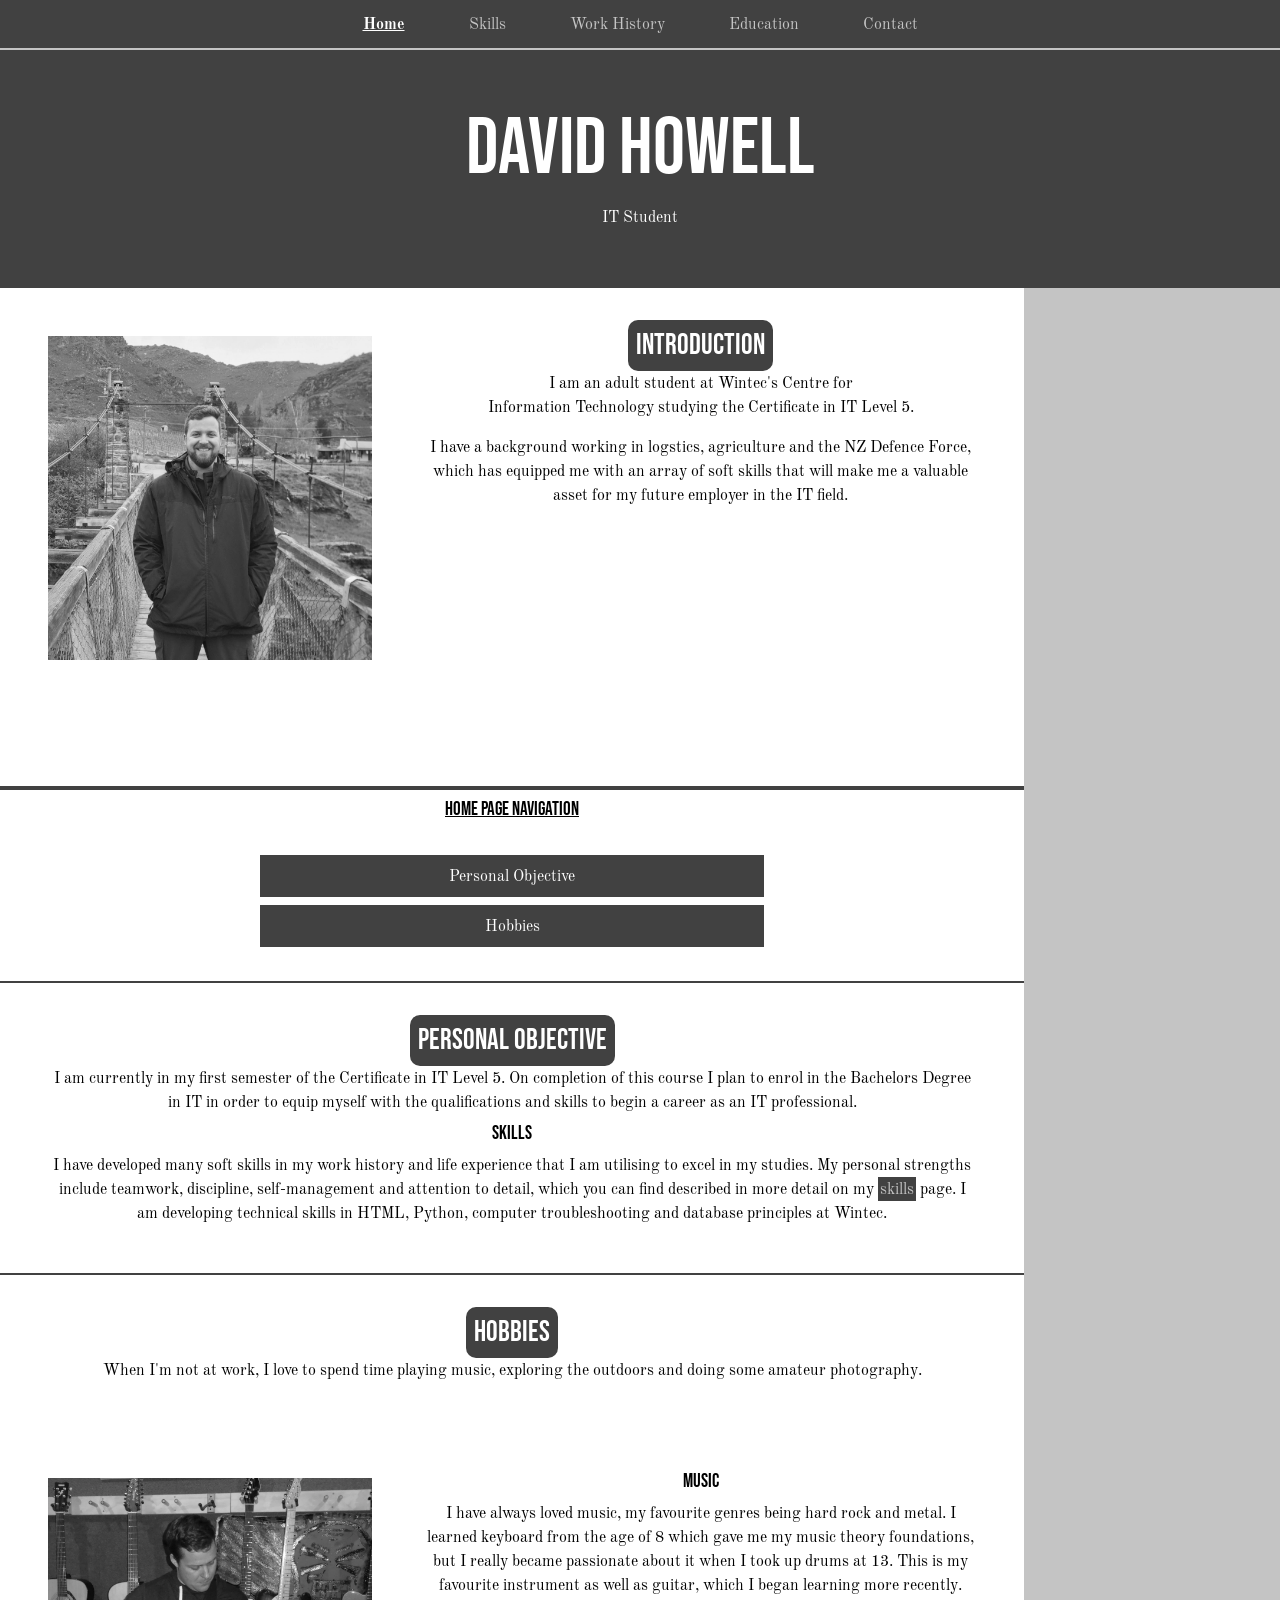
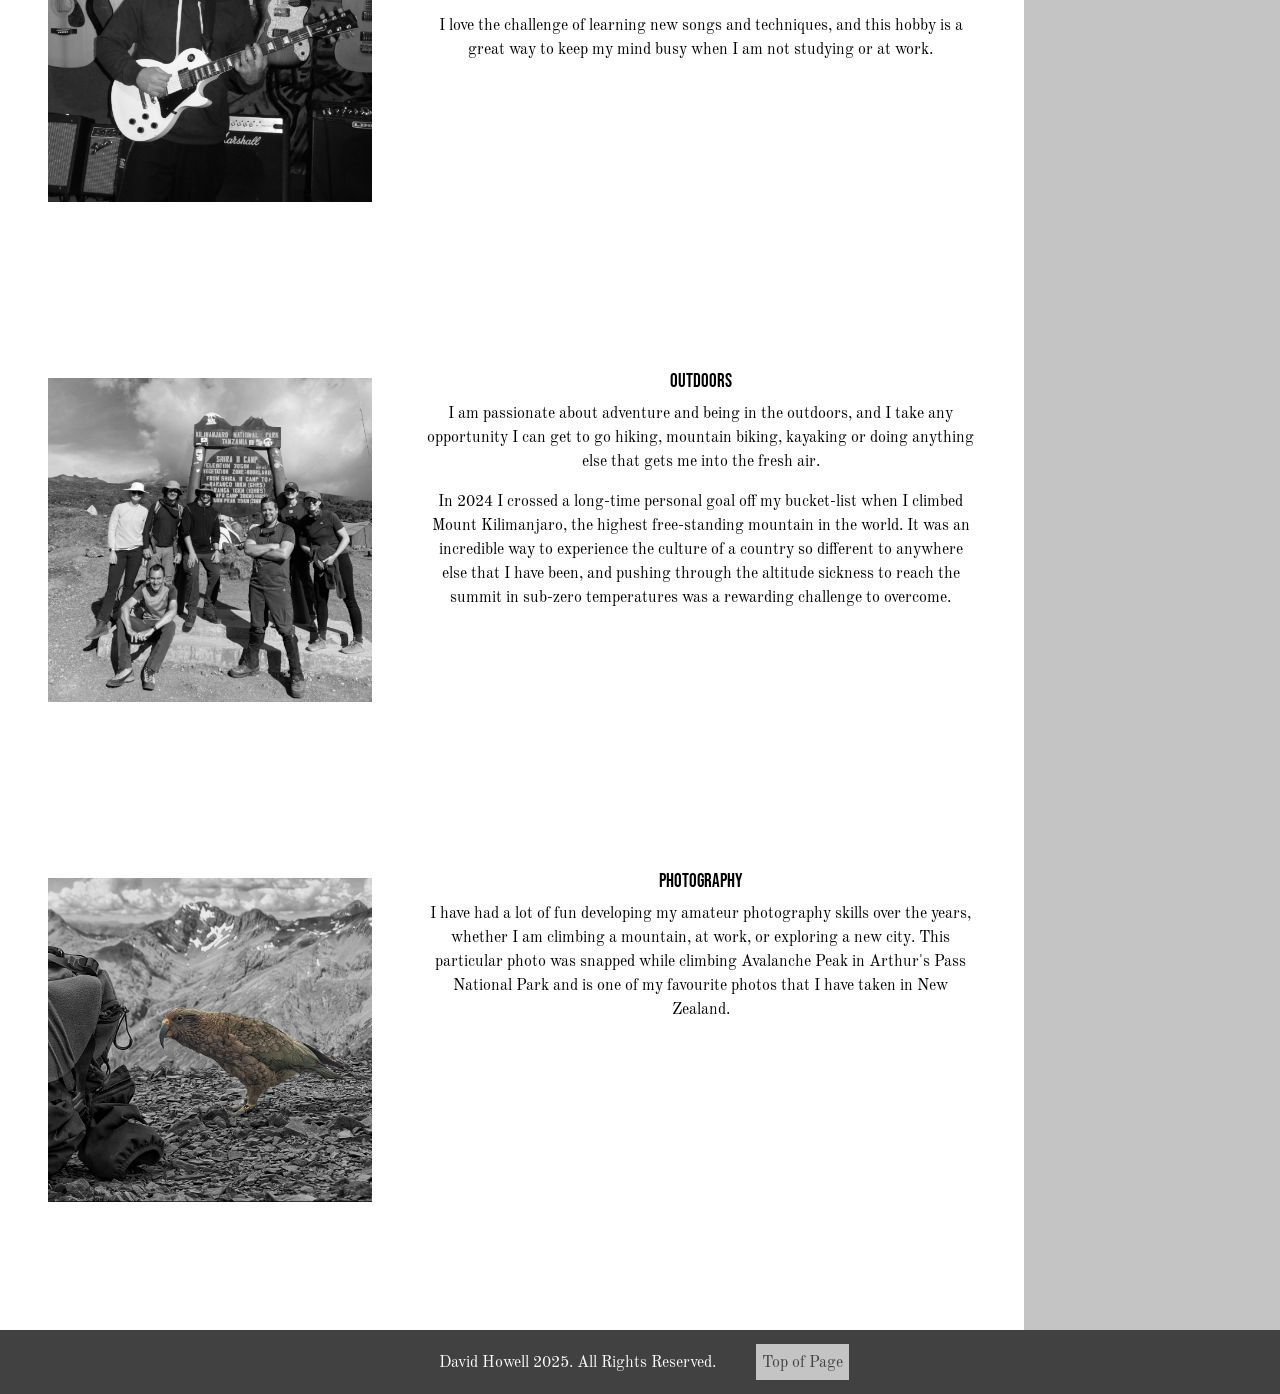
<file: index.html>
<!Doctype html>
<html lang="en">
    <head>
        <title>David Howell Personal Profile</title>
        <meta charset="UTF-8">
        <meta name="viewport" content="width=device-width, initial-scale=1.0">
        <link href="css/styles.css" rel="stylesheet" type="text/css">
    </head>
    <body>
        <div class="main-wrapper">
            <div class="nav-wrapper">
                <div class="top-nav">
                    <a href="index.html" class="active">Home</a>
                    <a href="skills.html">Skills</a>
                    <a href="work_history.html">Work History</a>
                    <a href="education.html">Education</a>
                    <a href="contact.html">Contact</a>
                </div>
            </div>
            <div class="hero-wrapper">
                <h1>David Howell</h1>
                <p>IT Student</p>
            </div>
            <div class="section-wrapper">
                <div class="grid-container-two end">
                    <div class="images">
                        <img src="images/Profile.webp" alt="David Howell Profile Picture">
                    </div>
                    <div class="text">
                        <h3 class="section-heading">Introduction</h3>
                        <p>I am an adult student at Wintec's Centre for <br>Information 
                        Technology studying the Certificate in IT Level 5.</p>
                        <p>I have a background working in logstics, agriculture and the NZ Defence Force, which has equipped me with an array of soft skills that will make me a valuable asset for my future employer in the IT field.</p>
                    </div>
                </div>
                <div class="page-nav end">
                    <h3><u>Home Page Navigation</u></h3><br>
                    <a href="#intro">Personal Objective</a>
                    <a href="#about">Hobbies</a><br>
                </div>
                <div class="grid-container-one end">
                    <div class="text">
                        <h3 class="section-heading" id="intro">Personal Objective</h3>
                    <p>I am currently in my first semester of the Certificate in IT Level 5. On completion of this course I plan to enrol in the Bachelors Degree 
                    in IT in order to equip myself with the qualifications 
                    and skills to begin a career as an IT professional.</p>
                    <h3>Skills</h3>
                    <p>I have developed many soft skills in my work history and life experience that I 
                    am utilising to excel in my studies. My personal strengths include 
                    teamwork, discipline, self-management and 
                    attention to detail, which you can find described in more detail on my <a href="skills.html">skills</a> page. I am developing technical skills in HTML, Python, computer troubleshooting and database principles 
                at Wintec.</p>
                    </div>
                </div>
                <div class="grid-container-one" id="about"> 
                    <div class="text">
                    <h3 class="section-heading">Hobbies</h3>
                    <p>When I'm not at work, I love to spend time playing music, exploring the outdoors and doing some amateur photography.</p>
                    </div>
                </div>
                <div class="grid-container-two">
                    <div class="images">
                        <img src="images/Hobbies.webp" alt="David Howell Guitar">
                    </div>
                    <div class="text">
                        <h3>Music</h3>
                        <p>I have always loved music, my favourite genres being hard rock and metal. I learned keyboard from the age of 8 which gave me my music theory foundations, but I really became passionate about it when I took up drums at 13. This is my favourite instrument as well as guitar, which I began learning more recently.</p>
                        <p>I love the challenge of learning new songs and techniques, and this hobby is a great way to keep my mind busy when I am not studying or at work.</p>
                    </div>
                </div>
                <div class="grid-container-two">
                    <div class="images">
                        <img src="images/KiliBW.webp" alt="David Howell Outdoors">
                    </div>
                    <div class="text">
                        <h3>Outdoors</h3>
                        <p>I am passionate about adventure and being in the outdoors, and I take any opportunity I can get to go hiking, mountain biking, kayaking or doing anything else that gets me into the fresh air.</p>
                        <p>In 2024 I crossed a long-time personal goal off my bucket-list when I climbed Mount Kilimanjaro, the highest free-standing mountain in the world. It was an incredible way to experience the culture of a country so different to anywhere else that I have been, and pushing through the altitude sickness to reach the summit in sub-zero temperatures was a rewarding challenge to overcome.</p>
                    </div>
                </div>
                <div class="grid-container-two">
                    <div class="images">
                        <img src="images/kea.webp" alt="Kea Avalanche Peak">
                    </div>
                    <div class="text">
                        <h3>Photography</h3>
                        <p>I have had a lot of fun developing my amateur photography skills over the years, whether I am climbing a mountain, at work, or exploring a new city. This particular photo was snapped while climbing Avalanche Peak in Arthur's Pass National Park and is one of my favourite photos that I have taken in New Zealand.</p>
                    </div>
                </div>
            </div>
            <footer>
                <p>David Howell 2025. All Rights Reserved.</p>
                <a href="#top">Top of Page</a>
            </footer>

        </div>
    </body>
</html>
</file>
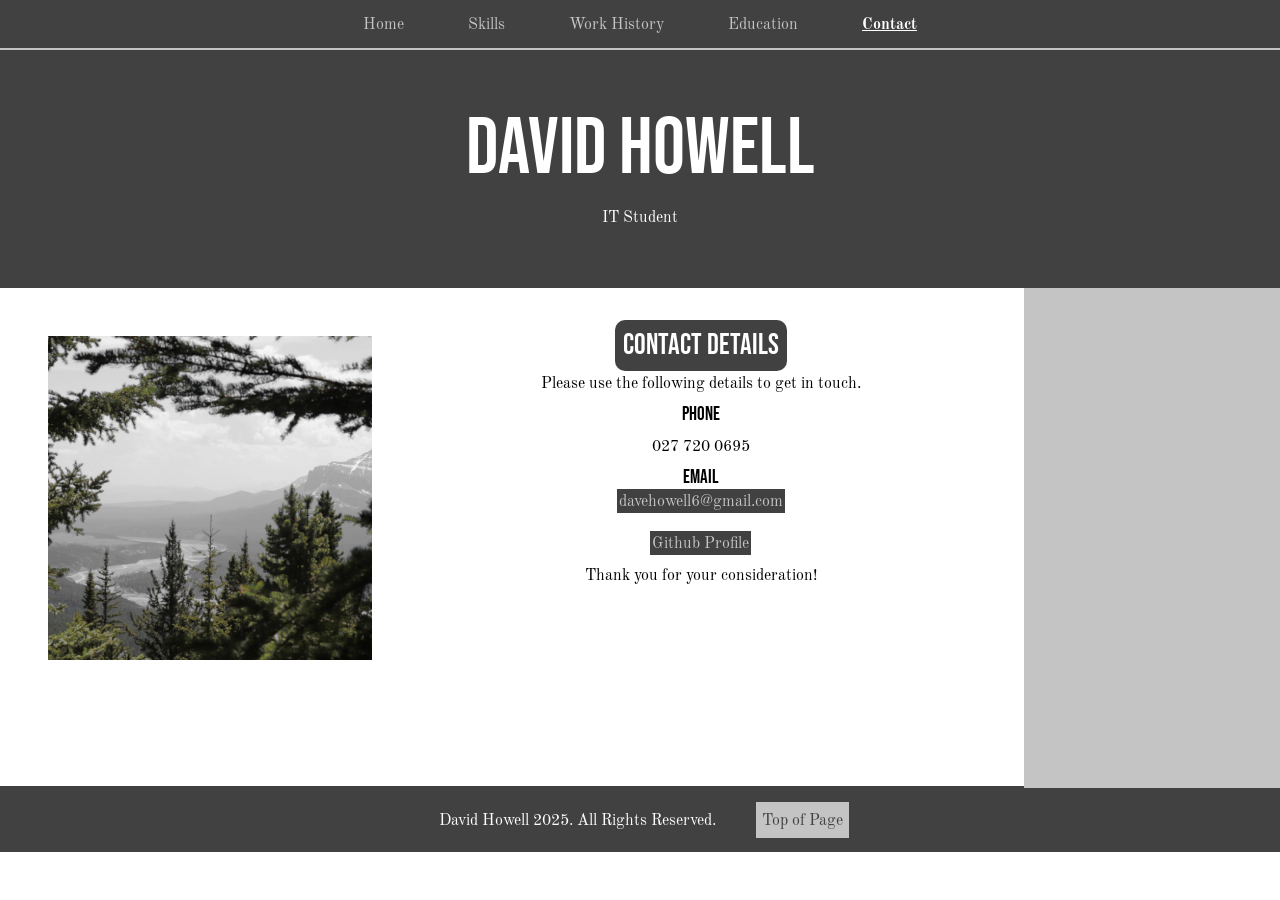
<file: contact.html>
<!Doctype html>
<html lang="en">
    <head>
        <title>David Howell Contact Information</title>
        <meta charset="UTF-8">
        <meta name="viewport" content="width=device-width, initial-scale=1.0">
        <link href="css/styles.css" rel="stylesheet" type="text/css">
    </head>
    <body>
        <div class="main-wrapper">
            <div class="nav-wrapper">
                <div class="top-nav">
                    <a href="index.html">Home</a>
                    <a href="skills.html">Skills</a>
                    <a href="work_history.html">Work History</a>
                    <a href="education.html">Education</a>
                    <a href="contact.html" class="active">Contact</a>
                </div>
            </div>
            <div class="hero-wrapper">
                <h1>David Howell</h1>
                <p>IT Student</p>
            </div>
            <div class="section-wrapper">
                <div class="grid-container-two end">
                    <div class="images">
                        <img src="images/TreesBW.webp" alt="Black Rock Mountain Image">
                    </div>
                    <div class="text">
                        <h3 class="section-heading">Contact Details</h3>
                        <p>Please use the following details to get in touch.</p>
                        <h3>Phone</h3>
                        <p>027 720 0695</p>
                        <h3>Email</h3>
                        <a href="mailto:davehowell6@gmail.com">davehowell6@gmail.com</a><br><br>
                        <a href="https://github.com/repoUserName999" target="_blank">Github Profile</a>
                        <p>Thank you for your consideration!</p>
                    </div>
                </div>
            </div>
            <footer>
                <p>David Howell 2025. All Rights Reserved.</p>
                <a href="#top">Top of Page</a>
            </footer>

        </div>
    </body>
</html>
</file>
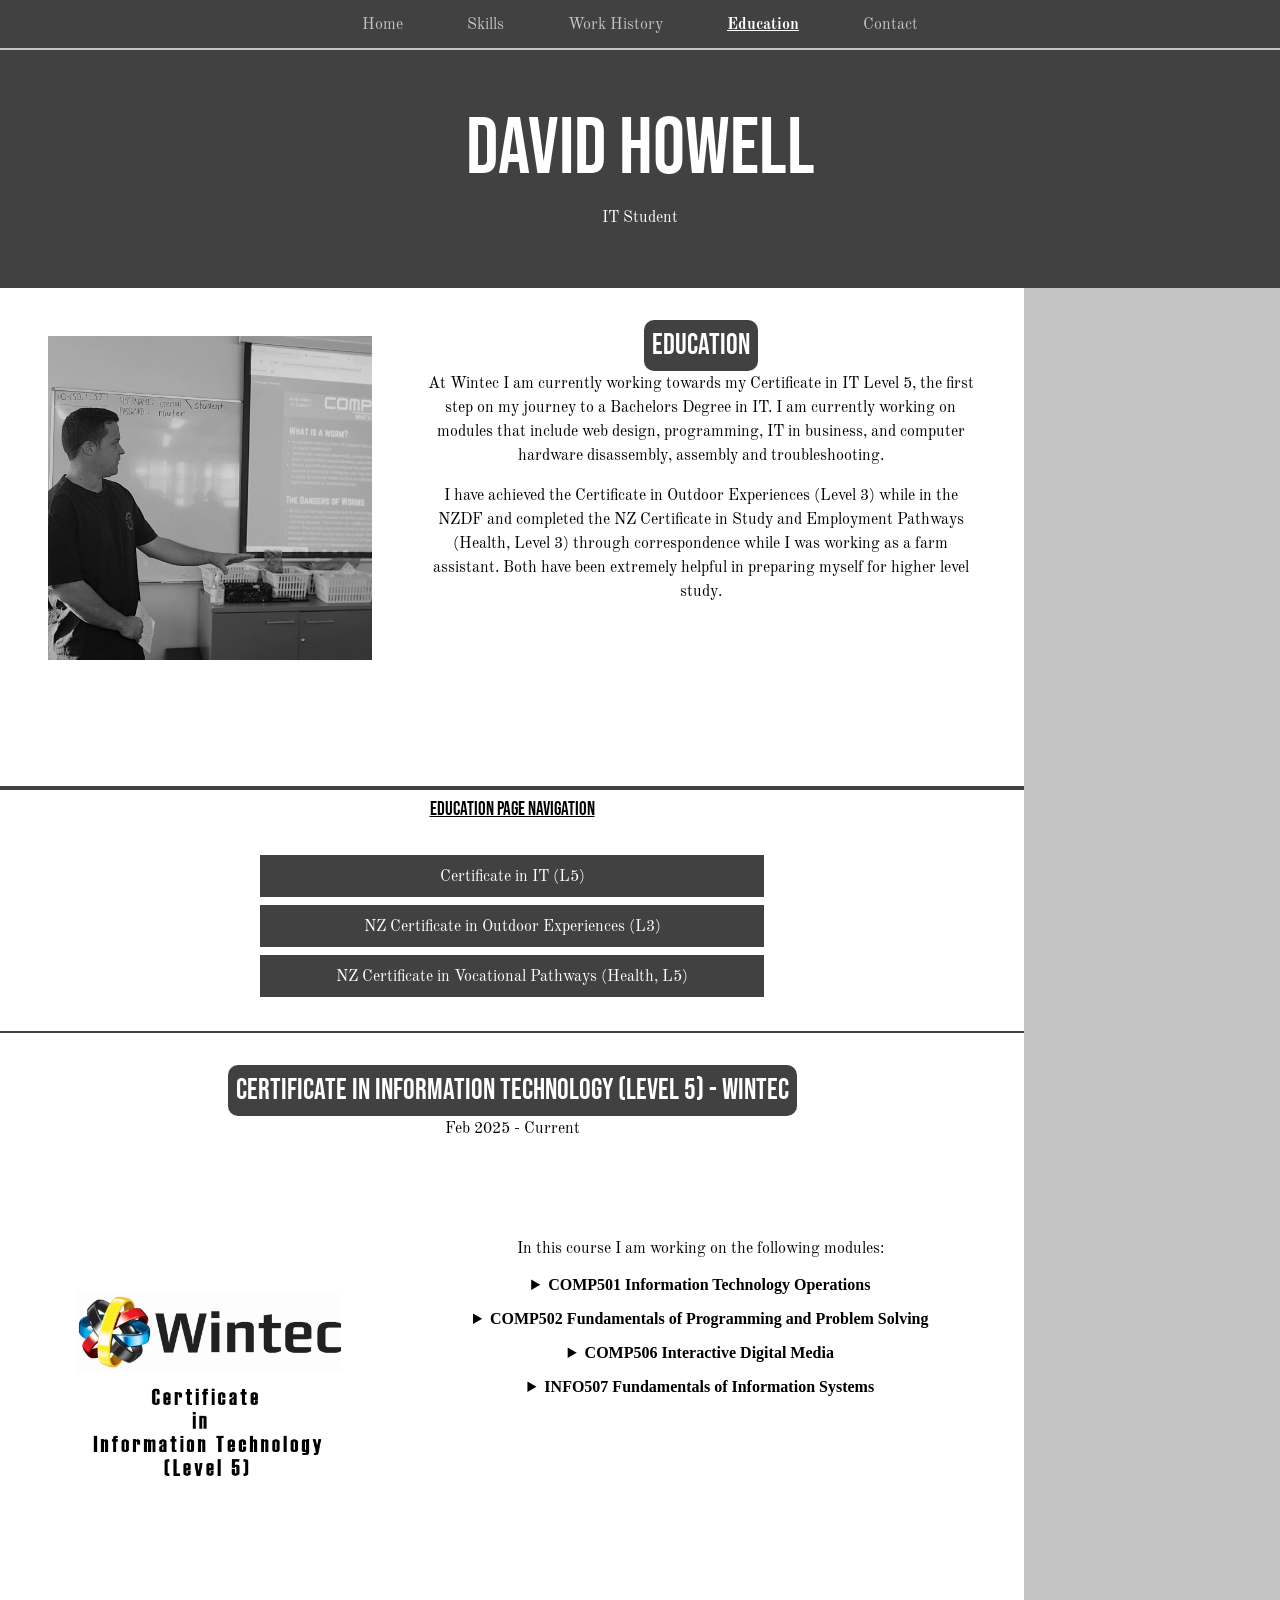
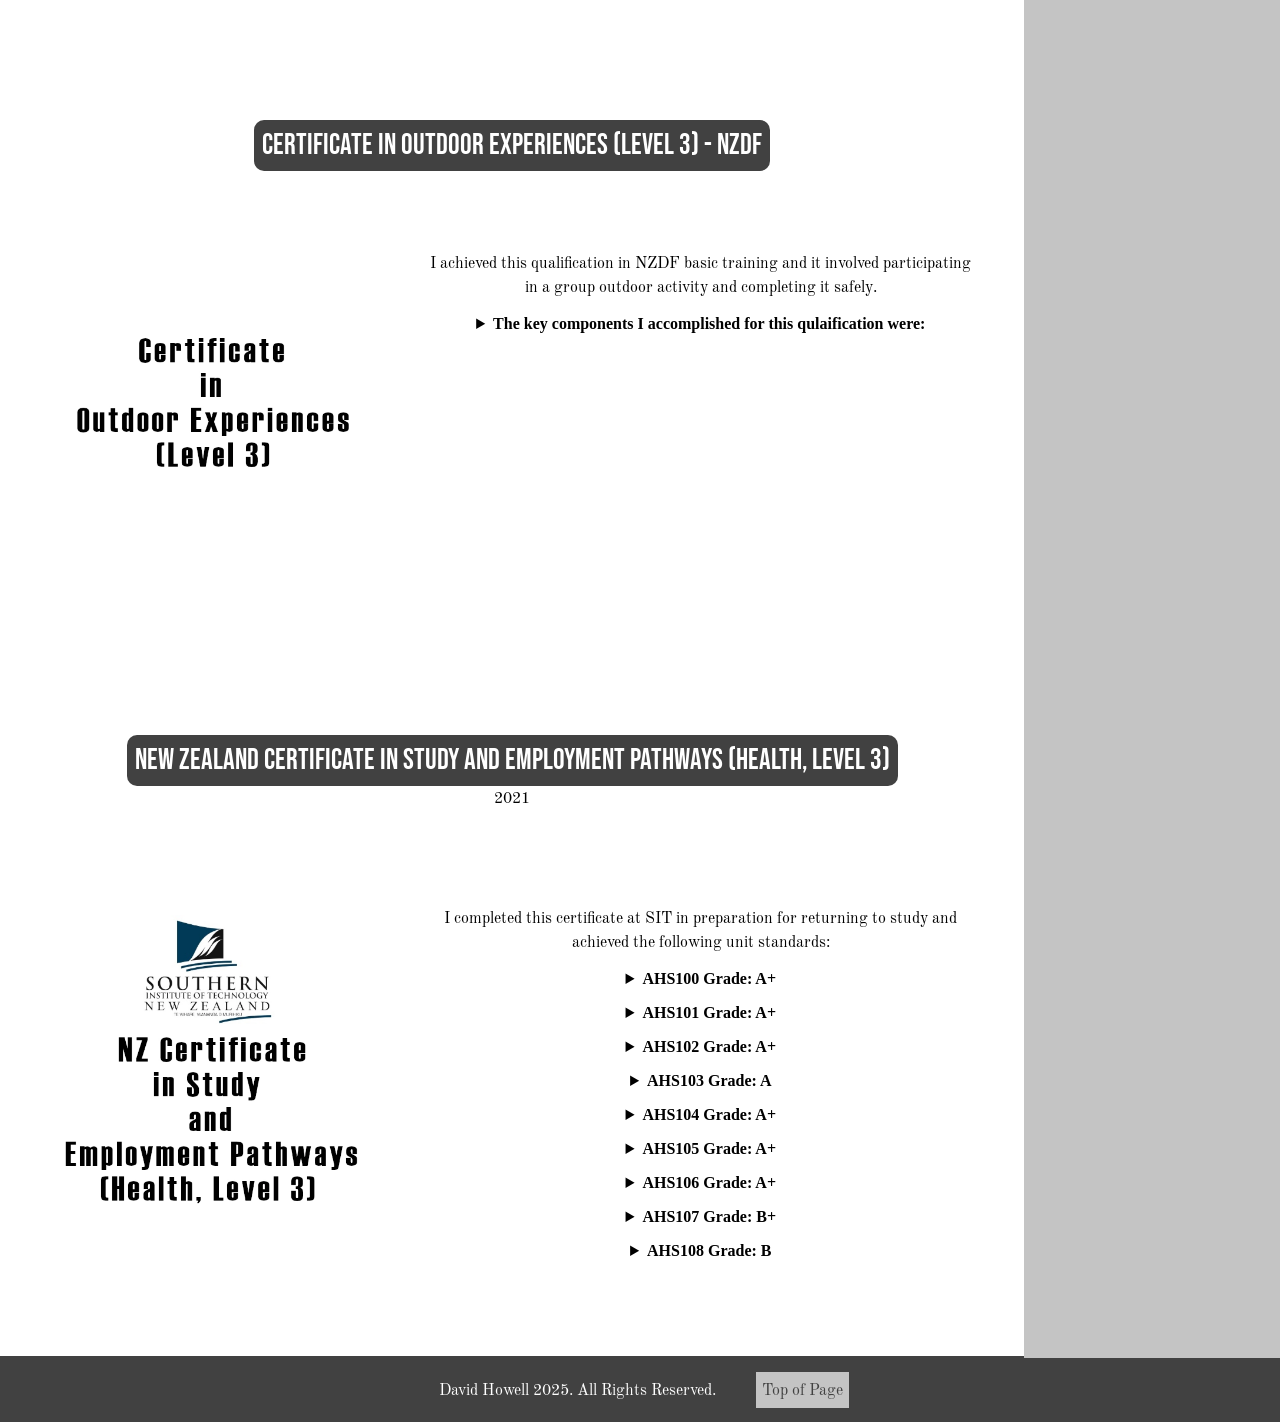
<file: education.html>
<!Doctype html>
<html lang="en">
    <head>
        <title>David Howell Education</title>
        <meta charset="UTF-8">
        <meta name="viewport" content="width=device-width, initial-scale=1.0">
        <link href="css/styles.css" rel="stylesheet" type="text/css">
    </head>
    <body>
        <div class="main-wrapper">
            <div class="nav-wrapper">
                <div class="top-nav">
                    <a href="index.html">Home</a>
                    <a href="skills.html">Skills</a>
                    <a href="work_history.html">Work History</a>
                    <a href="education.html" class="active">Education</a>
                    <a href="contact.html">Contact</a>
                </div>
            </div>
            <div class="hero-wrapper">
                <h1>David Howell</h1>
                <p>IT Student</p>
            </div>
            <div class="section-wrapper">
                <div class="grid-container-two end">
                    <div class="images">
                        <img src="images/education.webp" alt="Wintec Presentation">
                    </div>
                    <div class="text">
                        <h3 class="section-heading">Education</h3>
                        <p>At Wintec I am currently working towards my Certificate in IT Level 5, the first step on my journey to a Bachelors Degree in IT. I am currently working on modules that include web design, programming, IT in business, and computer hardware disassembly, assembly and troubleshooting.</p>
                        <p>I have achieved the Certificate in Outdoor Experiences (Level 3) while in the NZDF and completed the NZ Certificate in Study and Employment Pathways (Health, Level 3) through correspondence while I was working as a farm assistant. Both have been extremely helpful in preparing myself for higher level study.</p>
                    </div>
                </div>
                <div class="page-nav end">
                    <h3><u>Education Page Navigation</u></h3><br>
                    <a href="#wintec5">Certificate in IT (L5)</a>
                    <a href="#outex">NZ Certificate in Outdoor Experiences (L3)</a>
                    <a href="#sit">NZ Certificate in Vocational Pathways (Health, L5)</a>
                    <br>
                </div>
                <div class="grid-container-one"> 
                    <div class="text">
                    <h3 class="section-heading" id="wintec5">Certificate in Information Technology (Level 5) - Wintec</h3>
                    <p>Feb 2025 - Current</p>
                    </div>
                </div>
                <div class="grid-container-two">
                    <div class="images">
                        <img src="images/cit5.webp" alt="Wintec Logo">
                    </div>
                    <div class="text">
                        <p>In this course I am working on the following modules:</p>
                        <details>
                        <summary>COMP501 Information Technology Operations</summary>
                            <div class="lilBoxOfStuff">
                                <p>I am learning the assembly and disassembly of computers, troubleshooting common faults, and safe working practices with electrical equipment.</p>
                            </div>
                        </details>
                        <details>
                            <summary>COMP502 Fundamentals of Programming and Problem Solving</summary>
                            <div class="lilBoxOfStuff">
                                <p>I am gaining an introduction to programming with Python. This module is also developing my soft skills in critical thinking and problem solving. I am learning to debug and analyze code using efficient and logical methods.</p>
                        </div>
                        </details>
                        <details>
                            <summary>COMP506 Interactive Digital Media</summary>
                                <div class="lilBoxOfStuff">
                                    <p>I am learning how to design and code websites using HTML and CSS. I am developing my team work skills as I work with other students to problem solve bugs and discover more efficient and user-friendly ways to design digital interfaces. Time management has been extremely important to success in this class, as assessments take a lot of extra work behind the scenes while also prioritising assignments from other modules.</p>
                                </div>
                        </details>
                        <details>
                        <summary>INFO507 Fundamentals of Information Systems</summary>
                        <div class="lilBoxOfStuff">
                        <p>I have been learning about the impact of IT on business and also gaining an introduction to database modelling. This has been the module that has helped me develop my team work skills the most, as many of our projects are completed in groups. Working with different personalities to accomplish a shared task in a given timeframe has been a really fulfilling challenge. We have also started learning the basics of Microsoft Access.</p>
                        </div>
                        </details>
                    </div>
                </div>
                <div class="grid-container-one"> 
                    <div class="text">
                    <h3 class="section-heading" id="outex">Certificate in Outdoor Experiences (Level 3) - NZDF</h3>
                    </div>
                </div>
                <div class="grid-container-two">
                    <div class="images">
                        <img src="images/outdoorexperiences.webp" alt="Certifictate Title">
                    </div>
                    <div class="text">
                        <p>I achieved this qualification in NZDF basic training and it involved participating in a group outdoor activity and completing it safely.</p>
                        <details><br>
                        <summary>The key components I accomplished for this qulaification were:</summary>
                            <div class="lilBoxOfStuff">
                                <ul>
                                    <li>Planning for and carrying out a multi-day hike</li>
                                    <li>The importance of Kaitiakitanga, our responsibility of guardianship and protection of the environment</li>
                                    <li>Self-management</li>
                                    <li>Teamwork and communication skills</li>
                                    <li>Survival skills, including clothing layering, land navigation techniques, and safe river crossings</li>
                                    <li>Personal resilience when facing fatigue, interpersonal conflicts and stressful environments</li>
                                </ul>
                            </div>
                        </details>
                    </div>
                </div>
                <div class="grid-container-one"> 
                    <div class="text">
                    <h3 class="section-heading" id="sit">New Zealand Certificate in Study and Employment Pathways (Health, Level 3)</h3>
                    <p>2021</p>
                    </div>
                </div>
                <div class="grid-container-two end">
                    <div class="images">
                        <img src="images/sit.webp" alt="SIT Certificate">
                    </div>
                    <div class="text">
                        <p>I completed this certificate at SIT in preparation for returning to study and achieved the following unit standards:</p>
                        <details>
                            <summary>AHS100 Grade: A+</summary>
                                <div class="lilBoxOfStuff">
                                    <p>Introduction to normal human structure and function in health context</p>
                                </div>
                        </details>
                        <details>
                            <summary>AHS101 Grade: A+</summary>
                                <div class="lilBoxOfStuff">
                                    <p>Introduction to abnormal human structure and function in a health context</p>
                                </div>
                        </details>
                        <details>
                            <summary>AHS102 Grade: A+</summary>
                                <div class="lilBoxOfStuff">
                                    <p>Human Biology</p>
                                </div>
                        </details>
                        <details>
                            <summary>AHS103 Grade: A</summary>
                                <div class="lilBoxOfStuff">
                                    <p>Measurements, scientific notations and units</p>
                                </div>
                        </details>
                        <details>
                            <summary>AHS104 Grade: A+</summary>
                                <div class="lilBoxOfStuff">
                                    <p>Ethics in applied health sciences</p>
                                </div>
                        </details>
                        <details>
                            <summary>AHS105 Grade: A+</summary>
                                <div class="lilBoxOfStuff">
                                    <p>Teamwork in applied health sciences</p>
                                </div>
                        </details>
                        <details>
                            <summary>AHS106 Grade: A+</summary>
                                <div class="lilBoxOfStuff">
                                    <p>Professional relationships in applied health sciences</p>
                                </div>
                        </details>
                        <details>
                            <summary>AHS107 Grade: B+</summary>
                                <div class="lilBoxOfStuff">
                                    <p>Cultural identities in applied health sciences</p>
                                </div>
                        </details>
                        <details>
                            <summary>AHS108 Grade: B</summary>
                                <div class="lilBoxOfStuff">
                                    <p>Mental health in applied health sciences</p>
                                </div>
                        </details>
                    </div>
                </div>
            </div>
            <footer>
                <p>David Howell 2025. All Rights Reserved.</p>
                <a href="#top">Top of Page</a>
            </footer>

        </div>
        <script src="javascript/toggle.js">
		</script>
    </body>
</html>
</file>
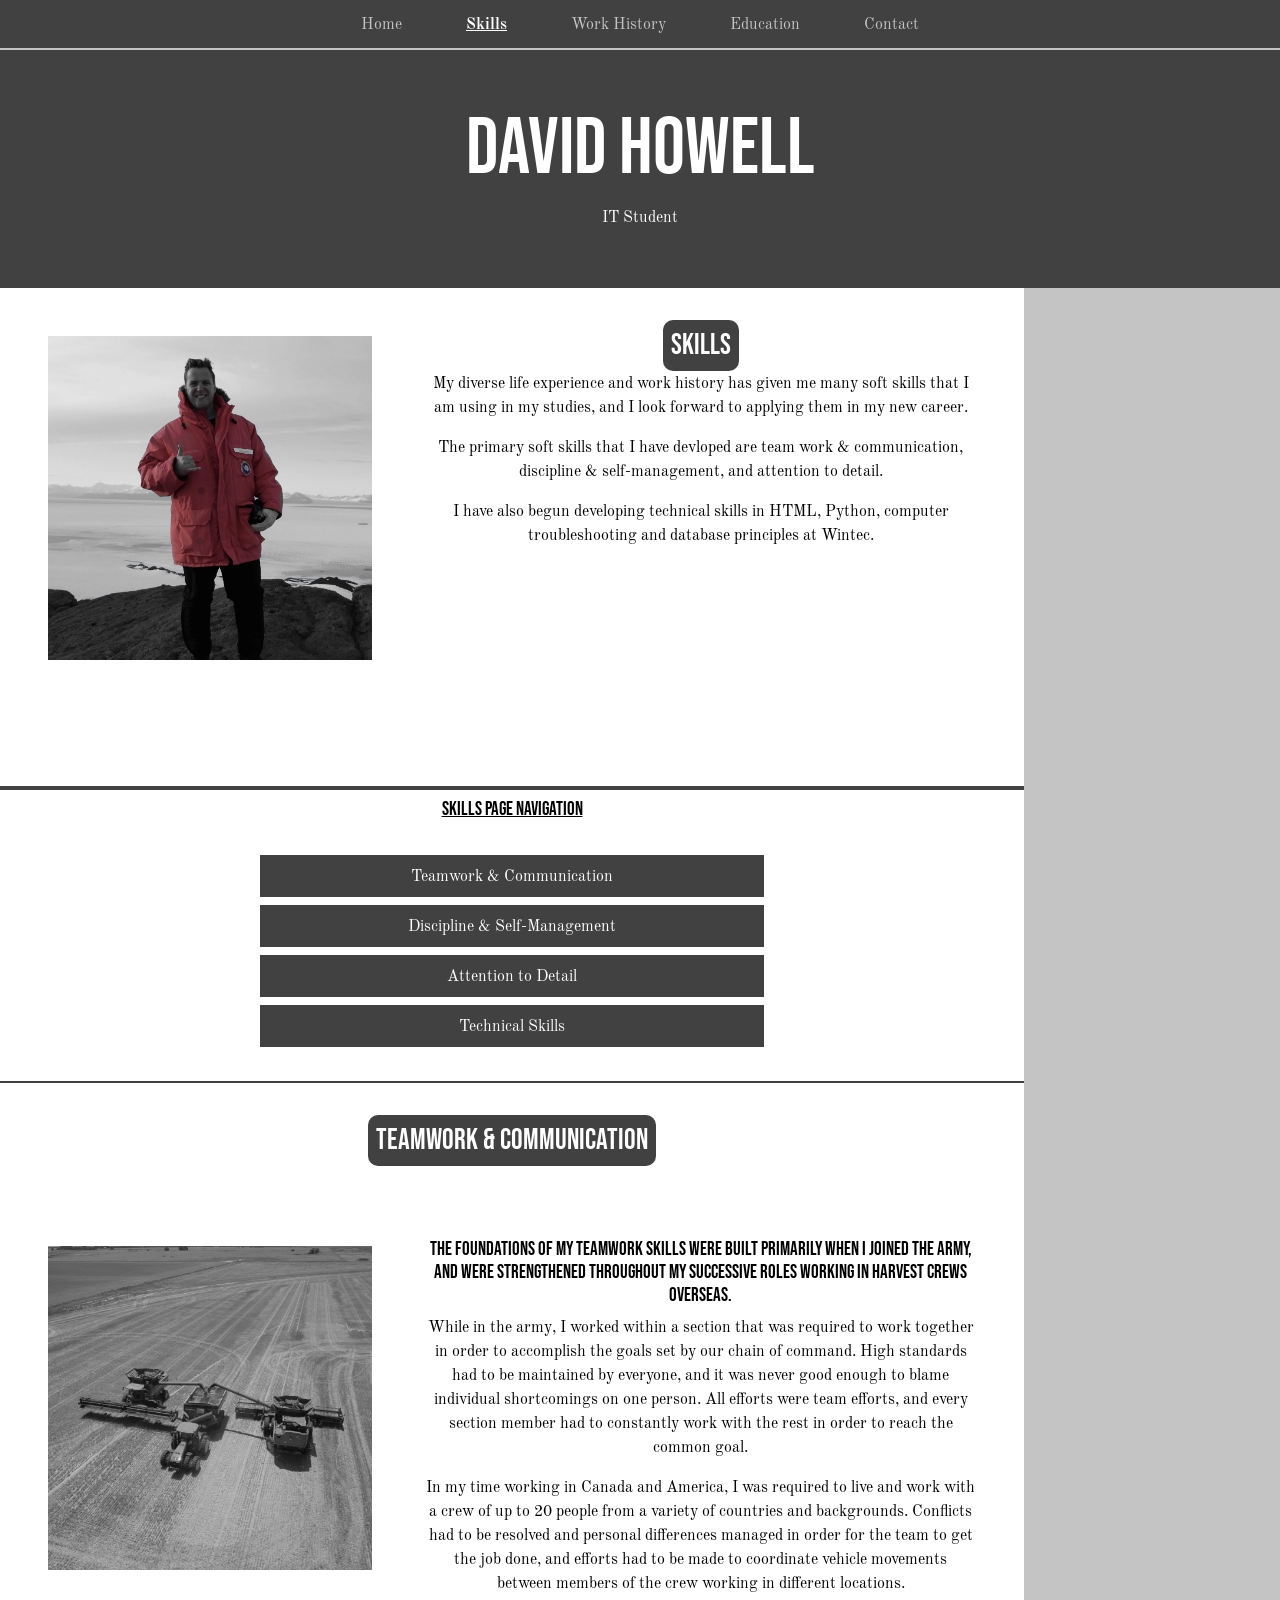
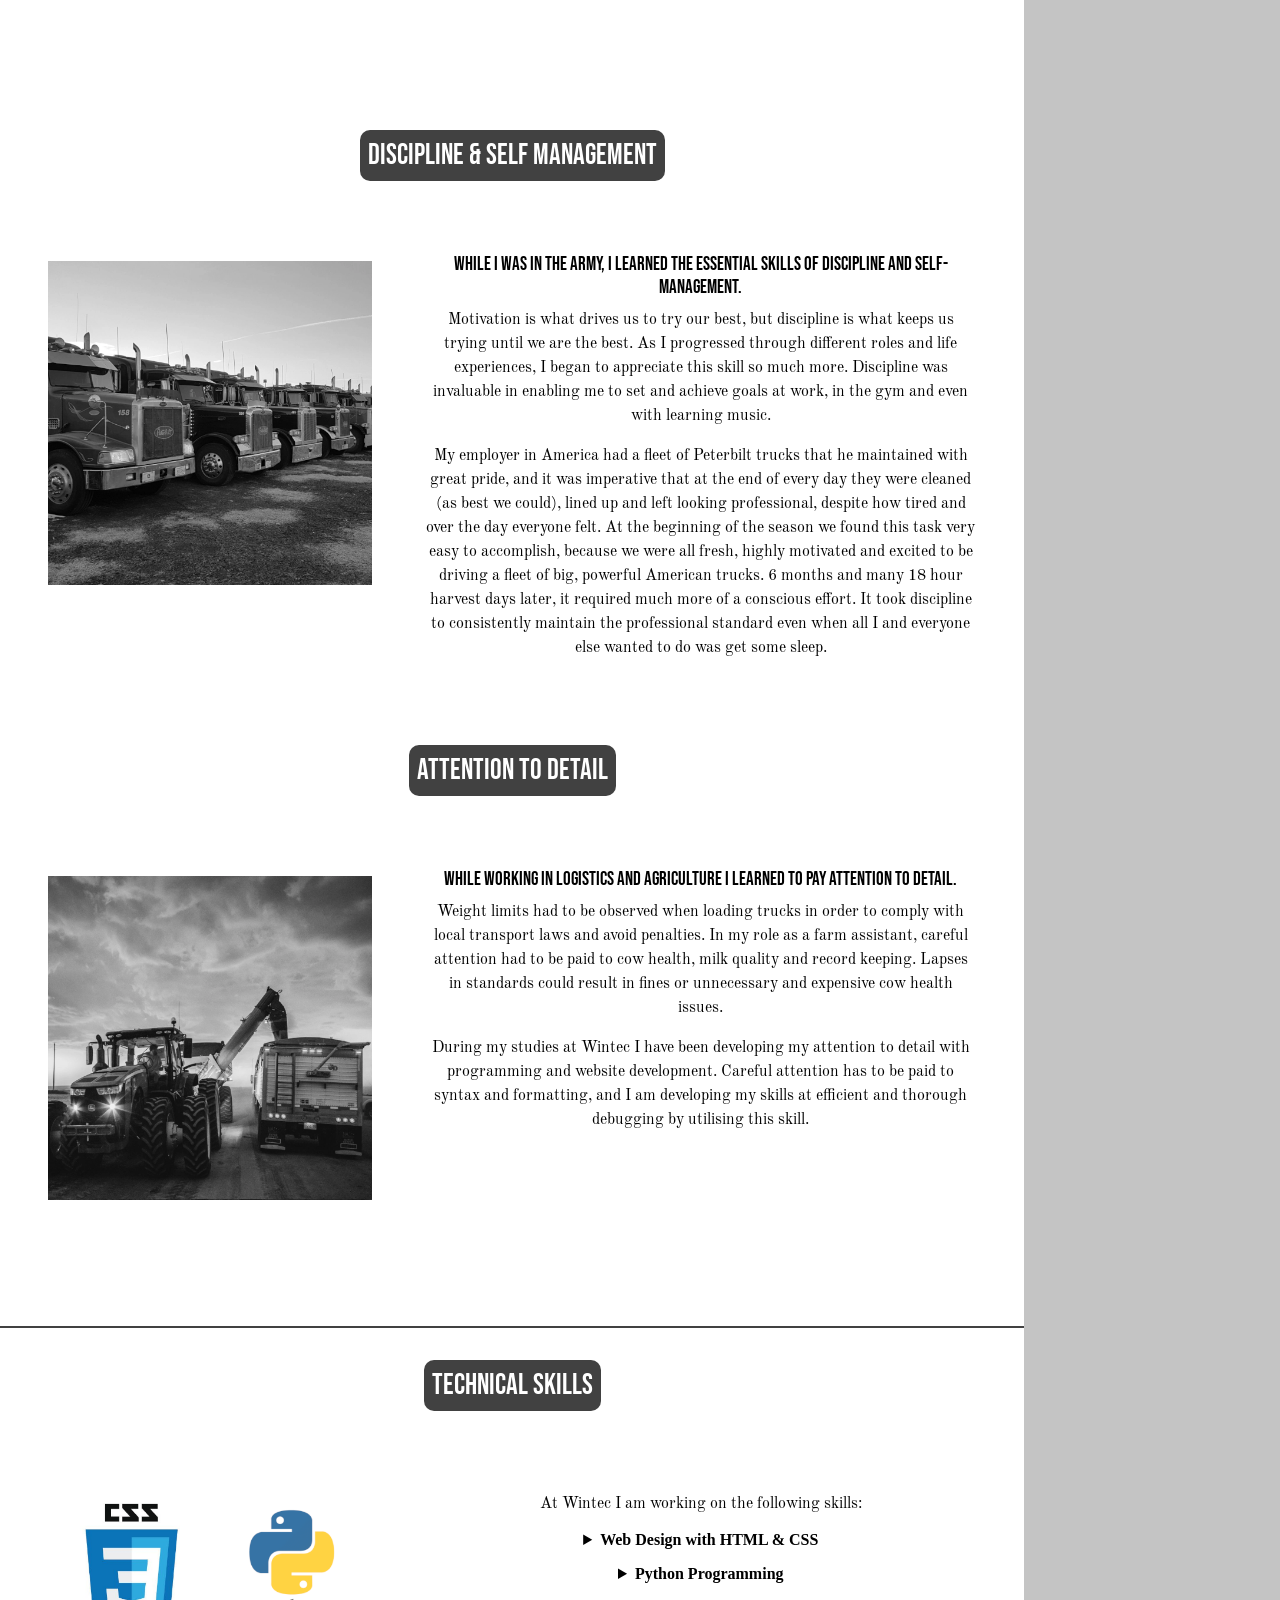
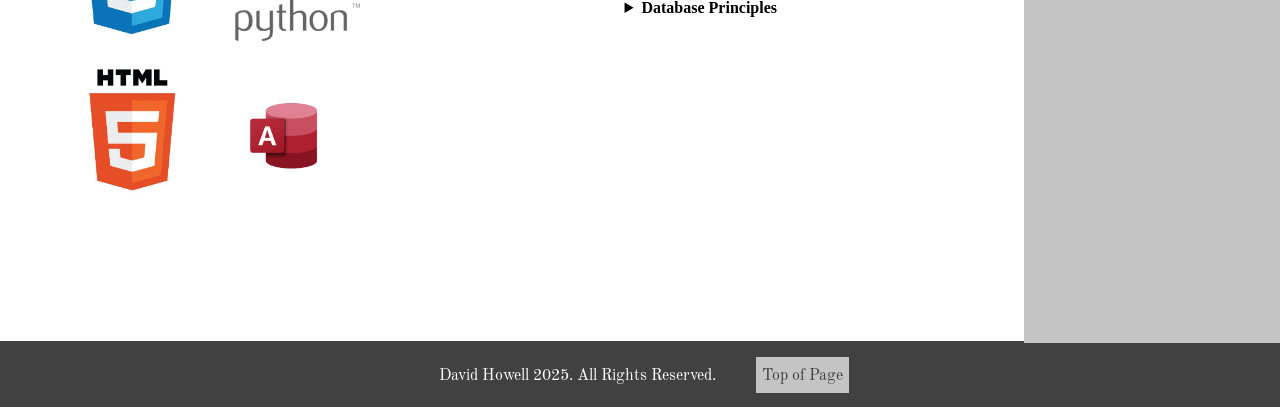
<file: skills.html>
<!Doctype html>
<html lang="en">
    <head>
        <title>David Howell Skills</title>
        <meta charset="UTF-8">
        <meta name="viewport" content="width=device-width, initial-scale=1.0">
        <link href="css/styles.css" rel="stylesheet" type="text/css">
    </head>
    <body>
        <div class="main-wrapper">
            <div class="nav-wrapper">
                <div class="top-nav">
                    <a href="index.html">Home</a>
                    <a href="skills.html" class="active">Skills</a>
                    <a href="work_history.html">Work History</a>
                    <a href="education.html">Education</a>
                    <a href="contact.html">Contact</a>
                </div>
            </div>
            <div class="hero-wrapper">
                <h1>David Howell</h1>
                <p>IT Student</p>
            </div>
            <div class="section-wrapper">
                <div class="grid-container-two end">
                    <div class="images">
                        <img src="images/AntarcticaBW.webp" alt="Castle Rock Antarctica">
                    </div>
                    <div class="text">
                        <h3 class="section-heading">Skills</h3>
                        <p>My diverse life experience and work history has given me many soft skills that I am using in my studies, and I look forward to applying them in my new career.</p> 
                        <p>The primary soft skills that I have devloped are team work & communication, discipline & self-management, and attention to detail.</p>
                        <p>I have also begun developing technical skills in HTML, Python, computer troubleshooting and database principles at Wintec.</p>
                    </div>
                </div>
                <div class="page-nav end">
                    <h3><u>Skills Page Navigation</u></h3><br>
                    <a href="#team">Teamwork & Communication</a>
                    <a href="#discip">Discipline & Self-Management</a>
                    <a href="#attention">Attention to Detail</a>
                    <a href="#technical">Technical Skills</a>
                    <br>
                </div>
                <div class="grid-container-one"> 
                    <div class="text">
                    <h3 class="section-heading" id="team">Teamwork & Communication</h3>
                    </div>
                </div>
                <div class="grid-container-two">
                    <div class="images">
                        <img src="images/teamwork.webp" alt="Grain Cart Unloading Texas">
                    </div>
                    <div class="text">
                        <h3>The foundations of my teamwork skills were built primarily when I joined the army, and were strengthened throughout my successive roles working in harvest crews overseas.</h3>
                        <p>While in the army, I worked within a section that was required to work together in order to accomplish the goals set by our chain of command. High standards had to be maintained by everyone, and it was never good enough to blame individual shortcomings on one person. All efforts were team efforts, and every section member had to constantly work with the rest in order to reach the common goal.</p>
                        <p>In my time working in Canada and America, I was required to live and work with a crew of up to 20 people from a variety of countries and backgrounds. Conflicts had to be resolved and personal differences managed in order for the team to get the job done, and efforts had to be made to coordinate vehicle movements between members of the crew working in different locations.</p>
                    </div>
                </div>
                <div class="grid-container-one"> 
                    <div class="text">
                    <h3 class="section-heading" id="discip">Discipline & Self Management</h3>
                    </div>
                </div>
                <div class="grid-container-two">
                    <div class="images">
                        <img src="images/discipline.webp" alt="Truck Lineup">
                    </div>
                    <div class="text">
                        <h3>While I was in the army, I learned the essential skills of discipline and self-management.</h3>
                        <p>Motivation is what drives us to try our best, but discipline is what keeps us trying until we are the best. As I progressed through different roles and life experiences, I began to appreciate this skill so much more. Discipline was invaluable in enabling me to set and achieve goals at work, in the gym and even with learning music.</p>
                        <p>My employer in America had a fleet of Peterbilt trucks that he maintained with great pride, and it was imperative that at the end of every day they were cleaned (as best we could), lined up and left looking professional, despite how tired and over the day everyone felt. At the beginning of the season we found this task very easy to accomplish, because we were all fresh, highly motivated and excited to be driving a fleet of big, powerful American trucks. 6 months and many 18 hour harvest days later, it required much more of a conscious effort. It took discipline to consistently maintain the professional standard even when all I and everyone else wanted to do was get some sleep.</p>
                    </div>
                </div>
                <div class="grid-container-one"> 
                    <div class="text">
                    <h3 class="section-heading" id="attention">Attention to Detail</h3>
                    </div>
                </div>
                <div class="grid-container-two end">
                    <div class="images">
                        <img src="images/attention2det.webp" alt="Loading Truck Texas">
                    </div>
                    <div class="text">
                        <h3>While working in logistics and agriculture I learned to pay attention to detail.</h3>
                        <p>Weight limits had to be observed when loading trucks in order to comply with local transport laws and avoid penalties. In my role as a farm assistant, careful attention had to be paid to cow health, milk quality and record keeping. Lapses in standards could result in fines or unnecessary and expensive cow health issues.</p>
                        <p>During my studies at Wintec I have been developing my attention to detail with programming and website development. Careful attention has to be paid to syntax and formatting, and I am developing my skills at efficient and thorough debugging by utilising this skill.</p>
                    </div>
                </div>
                <div class="grid-container-one"> 
                    <div class="text">
                    <h3 class="section-heading" id="technical">Technical Skills</h3>
                    </div>
                </div>
                <div class="grid-container-two end">
                    <div class="images">
                        <img src="images/skillstech.png" alt="Technical Skills Logo">
                    </div>
                    <div class="text">
                        <p>At Wintec I am working on the following skills:</p>
                        <details>
                            <summary>Web Design with HTML & CSS</summary>
                                <div class="lilBoxOfStuff">
                                    <p>At Wintec I have learned to effectively design and build a website, writing a structure in HTML and styling it with CSS. I have learned how to utilise colours, font pairings and page structure in order to maximise user accessibility and content engagement.</p>
                                </div>
                        </details>
						<details>
							<summary>Python Programming</summary>
								<div class="lilBoxOfStuff">
									<p>I am learning the fundamentals of programming with the Python language. As progress in our course we are constantly challenged to write simple but practical programs and functions to reinforce the skills we are learning.</p>
								</div>
						</details>
						<details>
							<summary>Database Principles</summary>
								<div class="lilBoxOfStuff">
									<p>I am currently learning the fundamentals of database principles. I am learning how to design a database model using an ERD, and then implement it into a functioning database with Microsoft Access.</p>
								</div>
						</details>
					</div>
                </div>
            </div>
            <footer>
                <p>David Howell 2025. All Rights Reserved.</p>
                <a href="#top">Top of Page</a>
            </footer>

        </div>
        <script src="javascript/toggle.js">
		</script>
    </body>
</html>
</file>
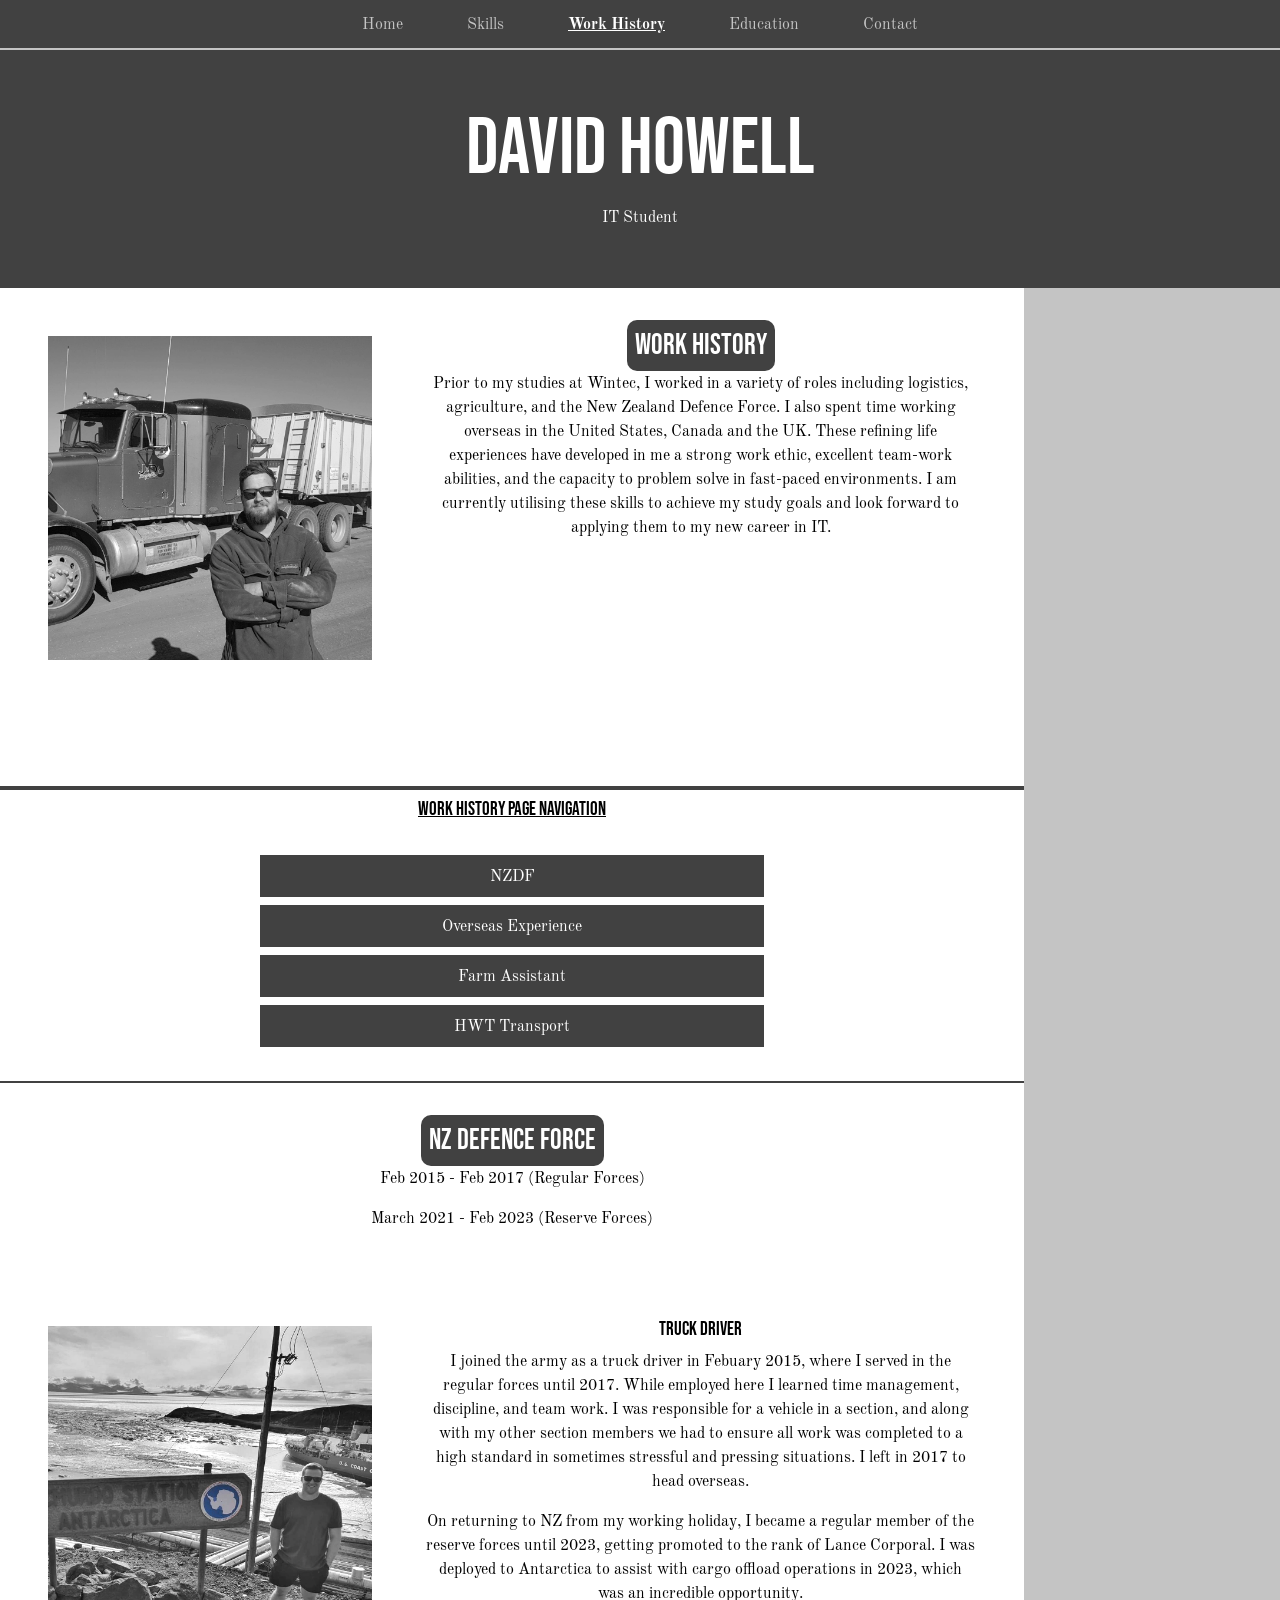
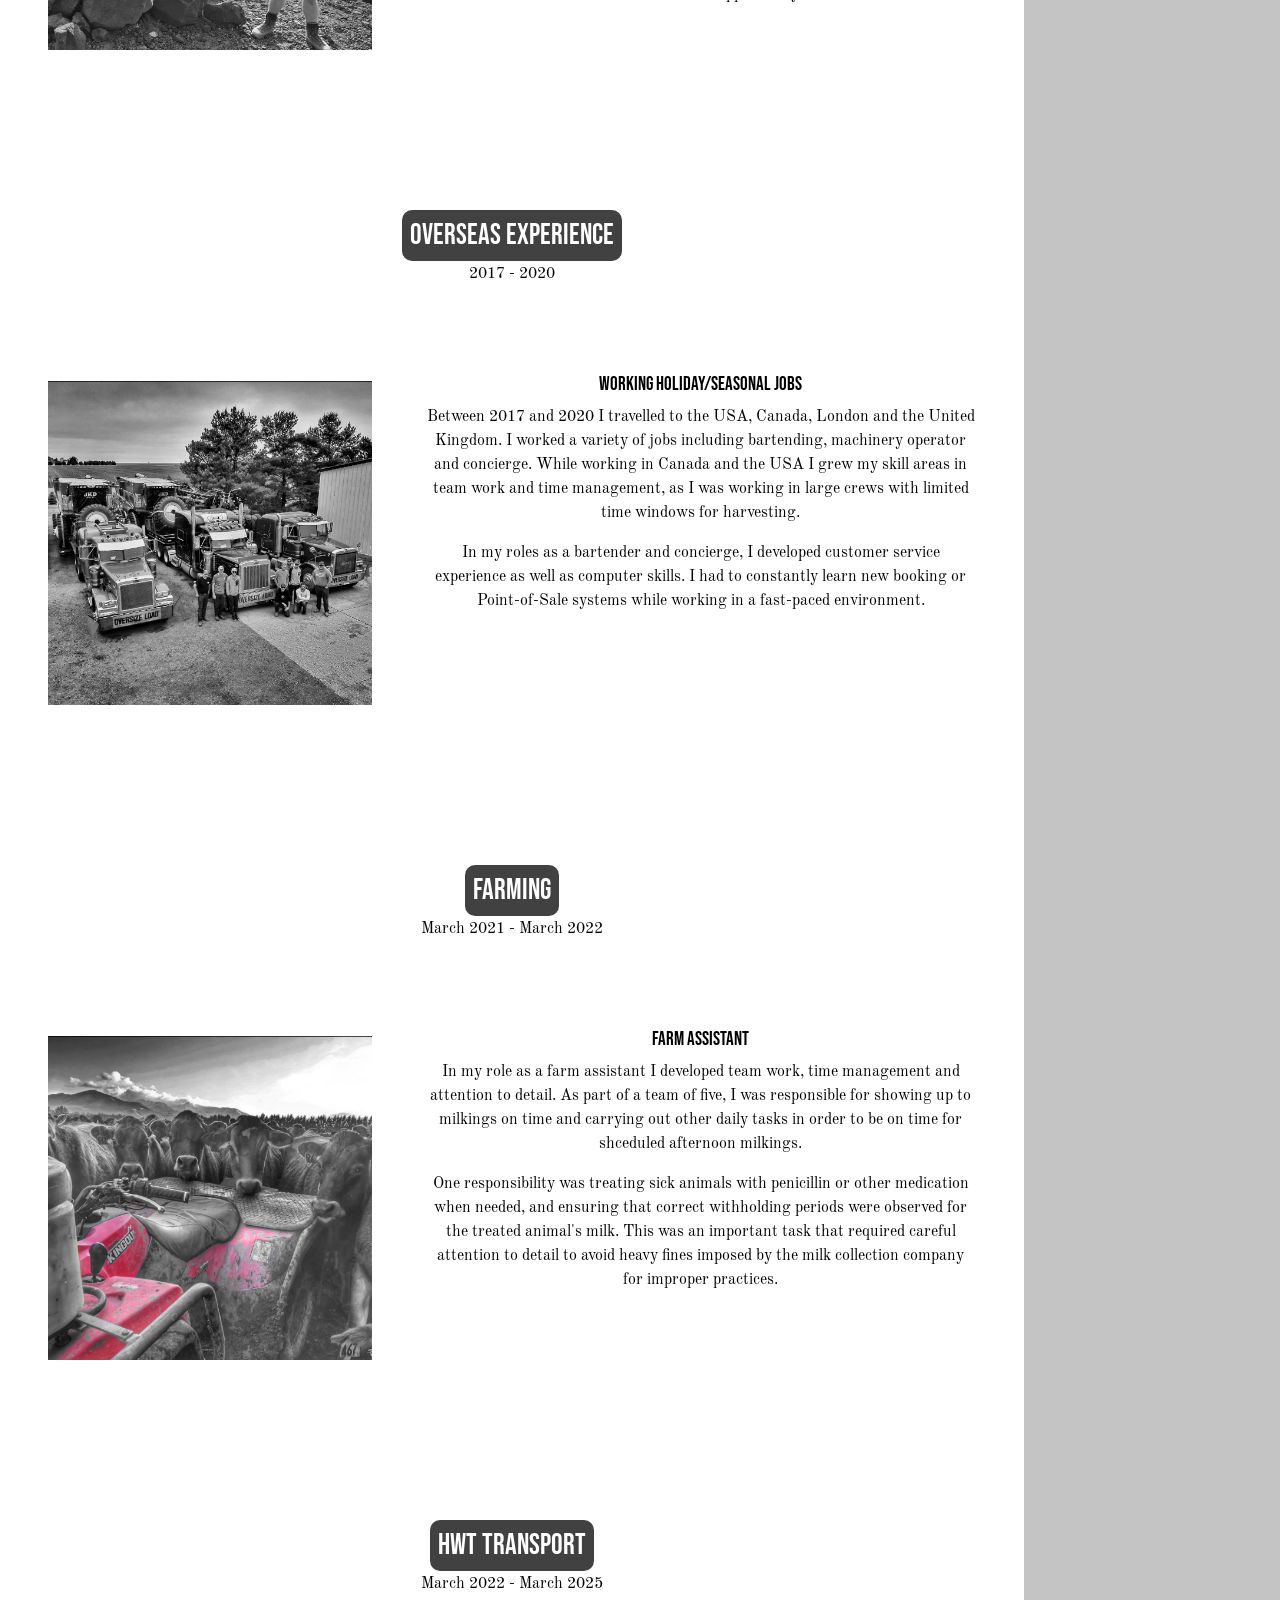
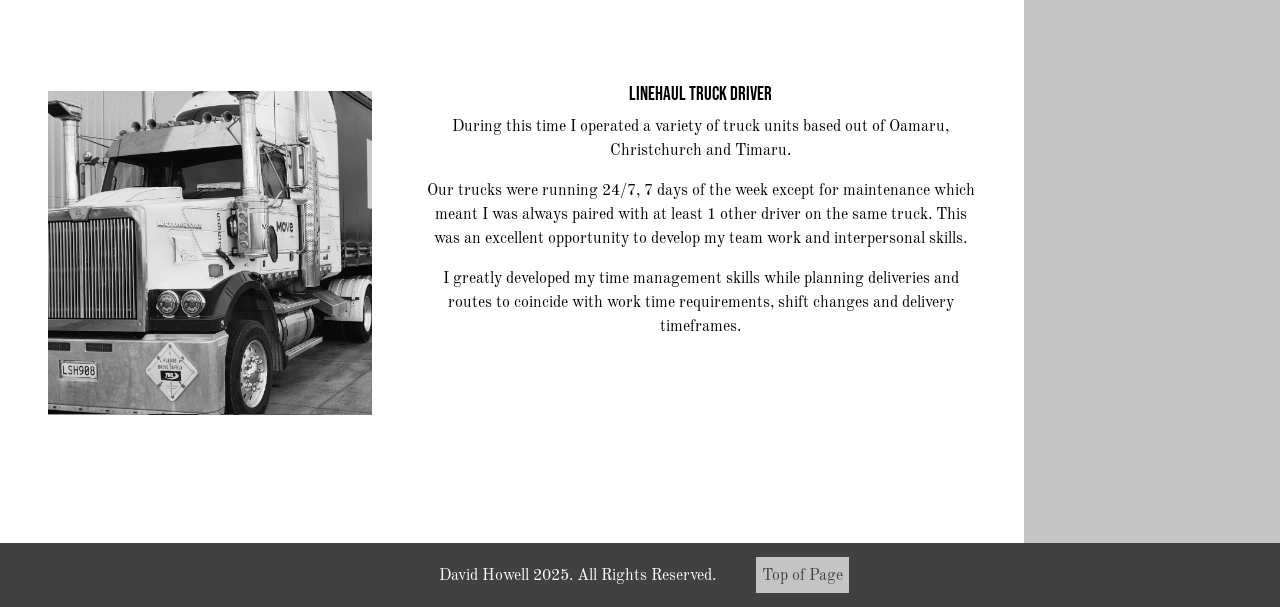
<file: work_history.html>
<!Doctype html>
<html lang="en">
    <head>
        <title>David Howell Work History</title>
        <meta charset="UTF-8">
        <meta name="viewport" content="width=device-width, initial-scale=1.0">
        <link href="css/styles.css" rel="stylesheet" type="text/css">
    </head>
    <body>
        <div class="main-wrapper">
            <div class="nav-wrapper">
                <div class="top-nav">
                    <a href="index.html">Home</a>
                    <a href="skills.html">Skills</a>
                    <a href="work_history.html" class="active">Work History</a>
                    <a href="education.html">Education</a>
                    <a href="contact.html">Contact</a>
                </div>
            </div>
            <div class="hero-wrapper">
                <h1>David Howell</h1>
                <p>IT Student</p>
            </div>
            <div class="section-wrapper">
                <div class="grid-container-two end">
                    <div class="images">
                        <img src="images/work_history.webp" alt="David Howell Truck Picture">
                    </div>
                    <div class="text">
                        <h3 class="section-heading">Work History</h3>
                        <p>Prior to my studies at Wintec, I worked in a variety of roles including logistics, agriculture, and the New Zealand Defence Force. I also spent time working overseas in the United States, Canada and the UK. These refining life experiences have developed in me a strong work ethic, excellent team-work abilities, and the capacity to problem solve in fast-paced environments. I am currently utilising these skills to achieve my study goals and look forward to applying them to my new career in IT.</p>
                    </div>
                </div>
                <div class="page-nav end">
                    <h3><u>Work History Page Navigation</u></h3><br>
                    <a href="#nzdf">NZDF</a>
                    <a href="#oe">Overseas Experience</a>
                    <a href="#farma">Farm Assistant</a>
                    <a href="#HWT">HWT Transport</a>
                    <br>
                </div>
                <div class="grid-container-one"> 
                    <div class="text">
                    <h3 class="section-heading" id="nzdf">NZ Defence Force</h3>
                    <p>Feb 2015 - Feb 2017 (Regular Forces)</p>
                    <p>March 2021 - Feb 2023 (Reserve Forces)</p>
                    </div>
                </div>
                <div class="grid-container-two">
                    <div class="images">
                        <img src="images/nzdfBW.webp" alt="NZDF McMurdo Station">
                    </div>
                    <div class="text">
                        <h3>Truck Driver</h3>
                        <p>I joined the army as a truck driver in Febuary 2015, where I served in the regular forces until 2017. While employed here I learned time management, discipline, and team work. I was responsible for a vehicle in a section, and along with my other section members we had to ensure all work was completed to a high standard in sometimes stressful and pressing situations. I left in 2017 to head overseas.</p>
                        <p>On returning to NZ from my working holiday, I became a regular member of the reserve forces until 2023, getting promoted to the rank of Lance Corporal. I was deployed to Antarctica to assist with cargo offload operations in 2023, which was an incredible opportunity.</p>
                    </div>
                </div>
                <div class="grid-container-one"> 
                    <div class="text">
                    <h3 class="section-heading" id="oe">Overseas Experience</h3>
                    <p>2017 - 2020</p>
                    </div>
                </div>
                <div class="grid-container-two">
                    <div class="images">
                        <img src="images/oeBW.webp" alt="JKD Convoy Kansas">
                    </div>
                    <div class="text">
                        <h3>Working Holiday/Seasonal Jobs</h3>
                        <p>Between 2017 and 2020 I travelled to the USA, Canada, London and the United Kingdom. I worked a variety of jobs including bartending, machinery operator and concierge. While working in Canada and the USA I grew my skill areas in team work and time management, as I was working in large crews with limited time windows for harvesting.</p>
                        <p>In my roles as a bartender and concierge, I developed customer service experience as well as computer skills. I had to constantly learn new booking or Point-of-Sale systems while working in a fast-paced environment.</p>
                    </div>
                </div>
                <div class="grid-container-one" id="about"> 
                    <div class="text">
                    <h3 class="section-heading" id="farma">Farming</h3>
                    <p>March 2021 - March 2022</p>
                    </div>
                </div>
                <div class="grid-container-two">
                    <div class="images">
                        <img src="images/dairyBW.webp" alt="Suzuki Kingquad and Cows">
                    </div>
                    <div class="text">
                        <h3>Farm Assistant</h3>
                        <p>In my role as a farm assistant I developed team work, time management and attention to detail. As part of a team of five, I was responsible for showing up to milkings on time and carrying out other daily tasks in order to be on time for shceduled afternoon milkings.</p> 
                        <p>One responsibility was treating sick animals with penicillin or other medication when needed, and ensuring that correct withholding periods were observed for the treated animal's milk. This was an important task that required careful attention to detail to avoid heavy fines imposed by the milk collection company for improper practices.</p>
                    </div>
                </div>
                <div class="grid-container-one"> 
                    <div class="text">
                    <h3 class="section-heading" id="HWT">HWT Transport</h3>
                    <p>March 2022 - March 2025</p>
                    </div>
                </div>
                <div class="grid-container-two">
                    <div class="images">
                        <img src="images/HWT.webp" alt="HWT Western Star">
                    </div>
                    <div class="text">
                        <h3>Linehaul Truck Driver</h3>
                        <p>During this time I operated a variety of truck units based out of Oamaru, Christchurch and Timaru.</p>
                        <p>Our trucks were running 24/7, 7 days of the week except for maintenance which meant I was always paired with at least 1 other driver on the same truck. This was an excellent opportunity to develop my team work and interpersonal skills.</p>
                        <p>I greatly developed my time management skills while planning deliveries and routes to coincide with work time requirements, shift changes and delivery timeframes.</p>
                    </div>
                </div>
            </div>
            <footer>
                <p>David Howell 2025. All Rights Reserved.</p>
                <a href="#top">Top of Page</a>
            </footer>

        </div>
    </body>
</html>
</file>
<file: css/styles.css>
@font-face {
    font-family: 'customFont1';
    src: url(../fonts/OldStandard-Regular.otf);
}
@font-face {
    font-family: 'customFont1';
    src: url(../fonts/OldStandard-Bold.otf);
    font-weight: bold;
}
@font-face {
    font-family: 'customFont1';
    src: url(../fonts/OldStandard-Italic.otf);
    font-style:italic;
}
@font-face {
    font-family: 'headingFont2';
    src: url(../fonts/BebasNeue-Regular.ttf);
    font-weight: bold;
}
@keyframes fadeInOpacity {
	0% {
		opacity: 0;
	}
	100% {
		opacity: 1;
	}
}
* {
    box-sizing: border-box;
}
html {
    scroll-behavior: smooth;
}
body {
    margin: 0;
    background: #ffffff;
    width: 100%;
}
body p, body a{
    font-family: 'customFont1';
    margin: 0;
    padding: 8px;
}
body h1, body h2, body h3, body h4, body h5, body h6 {
    font-family: 'headingFont2';
    font-weight: bold;
    margin: 0;
}
body ul {
    list-style-position: inside;
    text-align: left;
}
.section-heading{
    color: #ffffff;
    background: #414141;
    border-radius: 10px;
    padding:8px;
    font-size: 1.8em;
    display: inline;
    margin-top: 4px;
    margin-bottom: 4px;
}
div.nav-wrapper{
    width: 100vw;
    height: 3em;
    background: #c4c4c4;
}
div.top-nav {
    align-items: center;
    display: flex;
    column-gap: 3em;
    justify-content: center;
    background: #414141;
    height: 100%;
}
div.top-nav a{
    color: #c4c4c4;
    text-decoration: none;
    transition: 0.8s;
}
div.top-nav a.active{
    font-weight: bold;
    text-decoration: underline;
    color: #ffffff;
}
div.top-nav a:hover{
    color: #ffffff;
    text-decoration: underline;
}
div.hero-wrapper{
    width: 100%;
    height: 15em;
    align-content: center;
    text-align: center;
    background: #414141;
    border-top: 2px #c4c4c4 solid;
}
div.hero-wrapper h1, div.hero-wrapper p{
    color: #ffffff;
    margin: 0px;
}
div.hero-wrapper h1{
    font-size: 5em;
}
div.section-wrapper{
    width: 100%;
    background: #c4c4c4;
    justify-items: center;
    animation-name: fadeInOpacity;
	animation-iteration-count: 1;
	animation-timing-function: ease-in;
	animation-duration: 1.5s;
}
div.page-nav{
    display: flex;
    flex-direction: column;
    padding: 8px;
    row-gap: 0.5em;
	text-align: center;
    width: 80%;
    border-top: 2px #414141 solid;
    border-bottom: 2px #414141 solid;
    background: #ffffff;
    justify-content: center;
}
div.page-nav a{
    margin-left: auto;
    margin-right: auto;
    border: 1px #414141 solid;
    width: 50%;
    text-decoration: none;
    transition: 0.8s;
    color: #ffffff;
    background: #414141;
    
}
div.page-nav a:hover{
    color: #414141;
    background: #c4c4c4;
}
div.end{
    border-bottom: 2px #414141 solid;
}
div.grid-container-one{
    width: 80%;
    background: #ffffff;
    margin: 0;
    padding: 2.5em;
}
div.grid-container-two{
    background: #ffffff;
    height: 500px;
    display: grid;
    padding: 2.5em;
    grid-template-columns: 40% 60%;
    overflow: hidden;
    margin: 0;
    width: 80%;
}
div.images img{
    float: left;
    width: 90%;
    height: auto;
    object-fit: contain;
    padding: 8px;
}
div.text {
    text-align: center;
}
div.text a{
    text-decoration: none;
    background: #414141;
    color: #c4c4c4;
    padding: 2px;
    transition: 0.8s;
}
div.text a:hover{
    background: #c4c4c4;
    color: #414141;
}
summary {
    transition: 1s;
	font-weight: bold;
}
details{
    padding: 8px;
    transition: 1s;
}
details[closed] summary{
    color: #494949;
}
summary:hover{
    text-decoration: underline;
    color: #c4c4c4;
    cursor: pointer;
}
details[open] summary{
    color: #414141;
    text-decoration: underline;
}
div.lilBoxOfStuff{
    border: 2px #414141 solid;
    /*background: #c4c4c4;*/
	margin: 1em;
}
footer {
    text-align: center;
    background: #414141;
    color: #ffffff;
    height: 4em;
    display: flex;
    align-items: center;
    justify-content: center;
    column-gap: 2em;
}
footer a{
    text-decoration: none;
    margin: 0;
    padding: 4px;
    background: #c4c4c4;
    color: #414141;
    transition: 0.8s;
    border: 2px #c4c4c4 solid;
}
footer a:hover{
    border: 2px #ffffff solid;
    background: #414141;
    color: #c4c4c4;
}

@media only screen and (max-width: 800px) {
    div.grid-container-one{
        width: 100%;
        grid-template-columns: 1fr;
        height:fit-content;
    }
    div.grid-container-two{
	  width: 100%;
      grid-template-columns: 1fr;
      height: fit-content;
    }
    div.page-nav {
        width: 100%;
    }
    div.images{
        margin-bottom: 6px;
    }
}

@media only screen and (max-width: 650px) {
    div.nav-wrapper{
        width: 100vw;
        height: fit-content;
        background: #c4c4c4;
    }
    div.top-nav {
        align-items: center;
        display: flex;
        flex-direction: column;
        row-gap: 2px;
        justify-content: center;
        background: #414141;
        height: 100%;
    }
    div.top-nav a{
        padding: 0.5px;
    }
    div.hero-wrapper h1{
        font-size: 2.2em;
    }
    div.hero-wrapper{
        height: 10em;
    }
    footer{
        font-size: 0.8em;
        padding: 2px;
    }
    div.images img{
        width: 80%;
    }
    div.images{
        margin-bottom: 6px;
    }
}
</file>
